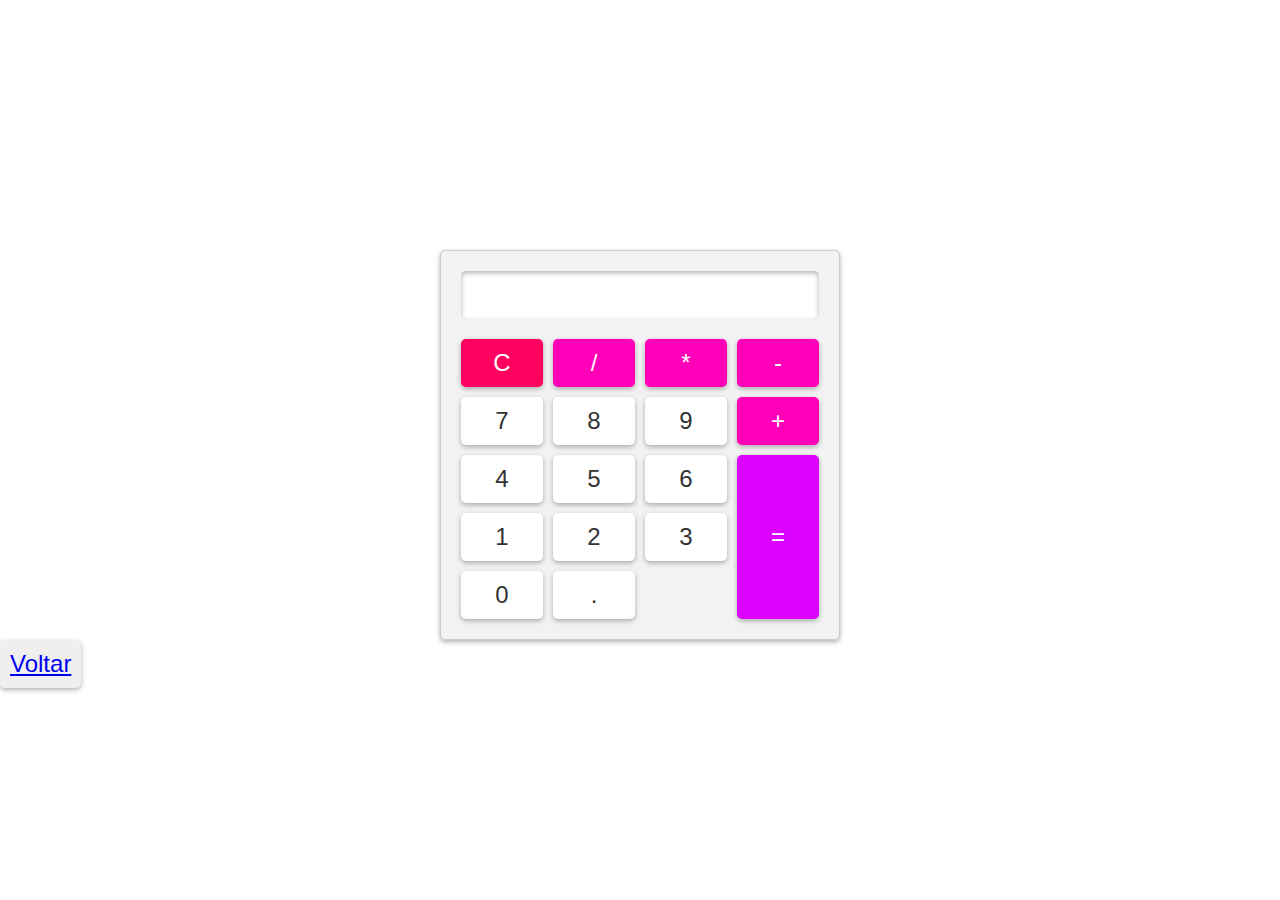
<file: Projectos/Calculadora/index.html>
<!DOCTYPE html>
<html lang="pt-pt">
  <head>
    <meta charset="UTF-8" />
    <meta name="viewport" content="width=device-width, initial-scale=1.0" />
    <link rel="stylesheet" href="style.css" />
    <title>Calculadora</title>
  </head>
  <body>
    <div class="calculator">
      <input type="text" id="result" readonly />
      <div class="buttons">
        <button class="clear" type="button">C</button>
        <button class="operator" type="button">/</button>
        <button class="operator" type="button">*</button>
        <button class="operator" type="button">-</button>
        <button class="number" type="button">7</button>
        <button class="number" type="button">8</button>
        <button class="number" type="button">9</button>
        <button class="operator" type="button">+</button>
        <button class="number" type="button">4</button>
        <button class="number" type="button">5</button>
        <button class="number" type="button">6</button>
        <button class="equals" type="button">=</button>
        <button class="number" type="button">1</button>
        <button class="number" type="button">2</button>
        <button class="number" type="button">3</button>
        <button class="number" type="button">0</button>
        <button class="decimal" type="button">.</button>
      </div>
    </div>
    <div class="sair-calcul">
      <button class="btn" type="button">
        <a href="/../index.html#projectos">Voltar</a>
      </button>
    </div>
    <script src="index.js"></script>
  </body>
</html>
</file>
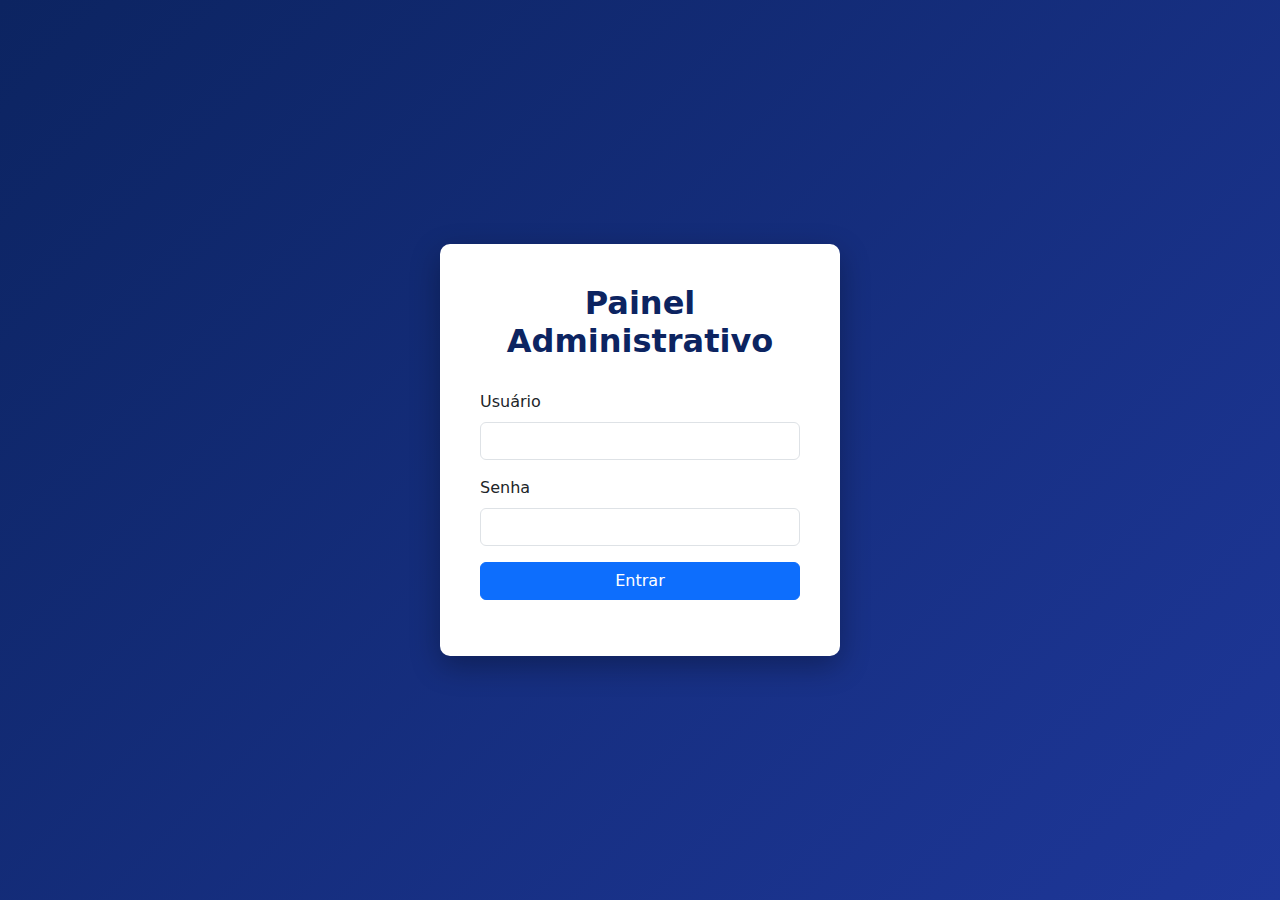
<file: admin/admin-login.html>
<!DOCTYPE html>
<html lang="pt-pt">
<head>
    <meta charset="UTF-8">
    <meta name="viewport" content="width=device-width, initial-scale=1.0">
    <title>Admin - Erikson Teixeira</title>
    <link href="https://cdn.jsdelivr.net/npm/bootstrap@5.0.2/dist/css/bootstrap.min.css" rel="stylesheet">
    <link rel="stylesheet" href="../css/login.css">
</head>
<body>
    <div class="login-container">
        <h2 class="logo">Painel Administrativo</h2>
        <form id="loginForm">
            <div class="mb-3">
                <label for="username" class="form-label">Usuário</label>
                <input type="text" class="form-control" id="username" required>
            </div>
            <div class="mb-3">
                <label for="password" class="form-label">Senha</label>
                <input type="password" class="form-control" id="password" required>
            </div>
            <button type="submit" class="btn btn-primary w-100">Entrar</button>
        </form>
        <div id="message" class="mt-3 text-danger text-center"></div>
    </div>

    <script src="../js/login.js">
        
    </script>
</body>
</html>
</file>
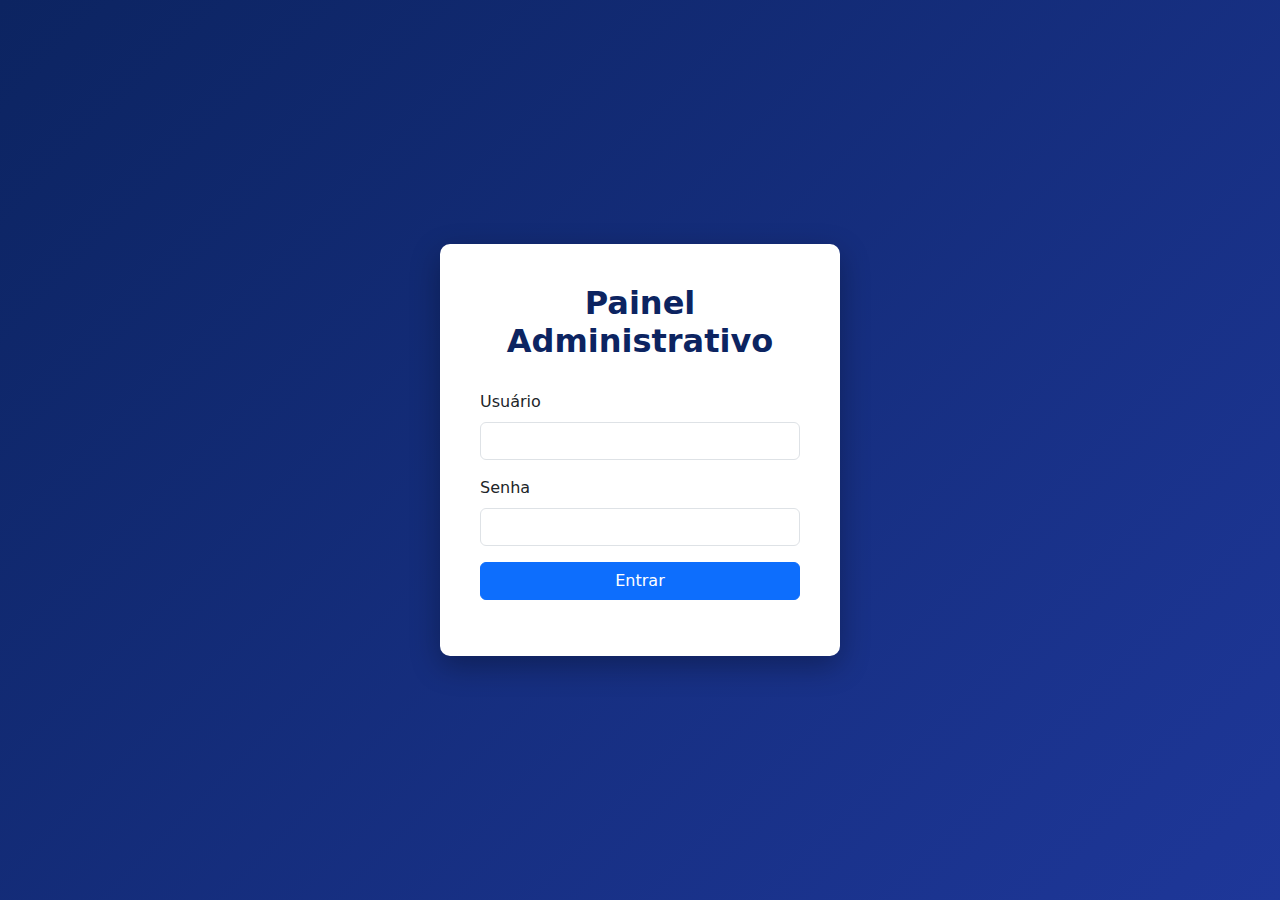
<file: admin/admin-panel.html>
<!DOCTYPE html>
<html lang="pt-pt">
<head>
    <meta charset="UTF-8">
    <meta name="viewport" content="width=device-width, initial-scale=1.0">
    <title>Painel Admin - Erikson Teixeira</title>
    <link href="https://cdn.jsdelivr.net/npm/bootstrap@5.0.2/dist/css/bootstrap.min.css" rel="stylesheet">
    <link href="https://cdn.jsdelivr.net/npm/bootstrap-icons@1.11.0/font/bootstrap-icons.css" rel="stylesheet">
    <link rel="stylesheet" href="../css/admin-panel.css">
</head>
<body>
    <!-- Verificação de login -->
    <script>
        if(!localStorage.getItem('adminLoggedIn')) {
            window.location.href = 'admin-login.html';
        }
    </script>

    <div class="sidebar col-md-3">
        <h4 class="text-center mb-4">Painel Admin</h4>
        <a href="#" class="active" data-section="home"><i class="bi bi-house"></i> Início</a>
        <a href="#" data-section="sobre"><i class="bi bi-person"></i> Sobre</a>
        <a href="#" data-section="tecnologias"><i class="bi bi-code-slash"></i> Tecnologias</a>
        <a href="#" data-section="cursos"><i class="bi bi-book"></i> Cursos</a>
        <a href="#" data-section="experiencias"><i class="bi bi-briefcase"></i> Experiências</a>
        <a href="#" data-section="projetos"><i class="bi bi-folder"></i> Projetos</a>
        <a href="#" data-section="design"><i class="bi bi-palette"></i> Design</a>
        <a href="#" id="logoutBtn"><i class="bi bi-box-arrow-right"></i> Sair</a>
    </div>

    <div class="main-content">
        <!-- Seção Início -->
        <div id="home" class="section-content active">
            <h2>Bem-vindo ao Painel Administrativo</h2>
            <p>Selecione uma seção no menu lateral para editar o conteúdo do seu portfólio.</p>
            
            <div class="row">
                <div class="col-md-4">
                    <div class="card text-center">
                        <div class="card-body">
                            <i class="bi bi-person display-4 text-primary"></i>
                            <h5 class="card-title">Informações Pessoais</h5>
                            <p class="card-text">Gerencie seus dados pessoais e de contato</p>
                        </div>
                    </div>
                </div>
                <div class="col-md-4">
                    <div class="card text-center">
                        <div class="card-body">
                            <i class="bi bi-briefcase display-4 text-success"></i>
                            <h5 class="card-title">Experiências</h5>
                            <p class="card-text">Adicione e edite suas experiências profissionais</p>
                        </div>
                    </div>
                </div>
                <div class="col-md-4">
                    <div class="card text-center">
                        <div class="card-body">
                            <i class="bi bi-folder display-4 text-warning"></i>
                            <h5 class="card-title">Projetos</h5>
                            <p class="card-text">Gerencie seus projetos e portfólio</p>
                        </div>
                    </div>
                </div>
            </div>
        </div>

        <!-- Seção Sobre -->
        <div id="sobre" class="section-content">
            <h2>Editar Informações Pessoais</h2>
            <form id="sobreForm">
                <div class="mb-3">
                    <label for="nome" class="form-label">Nome Completo</label>
                    <input type="text" class="form-control" id="nome" value="Erikson Inácio Dias Teixeira">
                </div>
                <div class="mb-3">
                    <label for="titulo" class="form-label">Título Profissional</label>
                    <input type="text" class="form-control" id="titulo" value="Desenvolvedor Front-End">
                </div>
                <div class="mb-3">
                    <label for="descricao" class="form-label">Descrição Pessoal</label>
                    <textarea class="form-control" id="descricao" rows="5">Apaixonado por tecnologia e por computadores desde os 13 anos de idade...</textarea>
                </div>
                <div class="mb-3">
                    <label for="facebook" class="form-label">Facebook</label>
                    <input type="text" class="form-control" id="facebook" value="https://www.facebook.com/erikson.teixeira.73/">
                </div>
                <div class="mb-3">
                    <label for="instagram" class="form-label">Instagram</label>
                    <input type="text" class="form-control" id="instagram" value="https://www.instagram.com/eriksonteixeira/">
                </div>
                <div class="mb-3">
                    <label for="linkedin" class="form-label">LinkedIn</label>
                    <input type="text" class="form-control" id="linkedin" value="https://www.linkedin.com/in/erikson-teixeira-b912b3145">
                </div>
                <button type="submit" class="btn btn-primary">Salvar Alterações</button>
            </form>
        </div>

        <!-- Seção Tecnologias -->
        <div id="tecnologias" class="section-content">
            <h2>Gerenciar Tecnologias</h2>
            <div class="card">
                <div class="card-header d-flex justify-content-between align-items-center">
                    <h5 class="mb-0">Tecnologias Atuais</h5>
                    <button class="btn btn-sm btn-primary" data-bs-toggle="modal" data-bs-target="#addTechModal">
                        <i class="bi bi-plus"></i> Adicionar Tecnologia
                    </button>
                </div>
                <div class="card-body">
                    <div id="tecnologiasList">
                        <!-- Lista de tecnologias será carregada aqui -->
                    </div>
                </div>
            </div>
        </div>

        <!-- Seção Cursos -->
        <div id="cursos" class="section-content">
            <h2>Gerenciar Cursos</h2>
            <div class="card">
                <div class="card-header d-flex justify-content-between align-items-center">
                    <h5 class="mb-0">Cursos Realizados</h5>
                    <button class="btn btn-sm btn-primary" data-bs-toggle="modal" data-bs-target="#addCourseModal">
                        <i class="bi bi-plus"></i> Adicionar Curso
                    </button>
                </div>
                <div class="card-body">
                    <div id="cursosList">
                        <!-- Lista de cursos será carregada aqui -->
                    </div>
                </div>
            </div>
        </div>

        <!-- Seção Experiências -->
        <div id="experiencias" class="section-content">
            <h2>Gerenciar Experiências Profissionais</h2>
            <div class="card">
                <div class="card-header d-flex justify-content-between align-items-center">
                    <h5 class="mb-0">Experiências</h5>
                    <button class="btn btn-sm btn-primary" data-bs-toggle="modal" data-bs-target="#addExperienceModal">
                        <i class="bi bi-plus"></i> Adicionar Experiência
                    </button>
                </div>
                <div class="card-body">
                    <div id="experienciasList">
                        <!-- Lista de experiências será carregada aqui -->
                    </div>
                </div>
            </div>
        </div>

        <!-- Seção Projetos -->
        <div id="projetos" class="section-content">
            <h2>Gerenciar Projetos</h2>
            <div class="card">
                <div class="card-header d-flex justify-content-between align-items-center">
                    <h5 class="mb-0">Projetos</h5>
                    <button class="btn btn-sm btn-primary" data-bs-toggle="modal" data-bs-target="#addProjectModal">
                        <i class="bi bi-plus"></i> Adicionar Projeto
                    </button>
                </div>
                <div class="card-body">
                    <div id="projetosList">
                        <!-- Lista de projetos será carregada aqui -->
                    </div>
                </div>
            </div>
        </div>

        <!-- Seção Design -->
        <div id="design" class="section-content">
            <h2>Gerenciar Projetos de Design</h2>
            <div class="card">
                <div class="card-header d-flex justify-content-between align-items-center">
                    <h5 class="mb-0">Projetos de Design</h5>
                    <button class="btn btn-sm btn-primary" data-bs-toggle="modal" data-bs-target="#addDesignModal">
                        <i class="bi bi-plus"></i> Adicionar Projeto
                    </button>
                </div>
                <div class="card-body">
                    <div id="designList">
                        <!-- Lista de projetos de design será carregada aqui -->
                    </div>
                </div>
            </div>
        </div>
    </div>

    <!-- Modal para Adicionar Tecnologia -->
    <div class="modal fade" id="addTechModal" tabindex="-1">
        <div class="modal-dialog">
            <div class="modal-content">
                <div class="modal-header">
                    <h5 class="modal-title">Adicionar Tecnologia</h5>
                    <button type="button" class="btn-close" data-bs-dismiss="modal"></button>
                </div>
                <div class="modal-body">
                    <form id="addTechForm">
                        <div class="mb-3">
                            <label for="techName" class="form-label">Nome da Tecnologia</label>
                            <input type="text" class="form-control" id="techName" required>
                        </div>
                        <div class="mb-3">
                            <label for="techCategory" class="form-label">Categoria</label>
                            <select class="form-control" id="techCategory" required>
                                <option value="frontend">Front-End</option>
                                <option value="backend">Back-End & Databases</option>
                                <option value="tools">Ferramentas & Outros</option>
                            </select>
                        </div>
                        <div class="mb-3">
                            <label for="techLevel" class="form-label">Nível (%)</label>
                            <input type="number" class="form-control" id="techLevel" min="0" max="100" required>
                        </div>
                        <div class="mb-3">
                            <label for="techDescription" class="form-label">Descrição do Nível</label>
                            <input type="text" class="form-control" id="techDescription" placeholder="Ex: Básico, Intermediário, Avançado">
                        </div>
                    </form>
                </div>
                <div class="modal-footer">
                    <button type="button" class="btn btn-secondary" data-bs-dismiss="modal">Cancelar</button>
                    <button type="button" class="btn btn-primary" id="saveTechBtn">Salvar</button>
                </div>
            </div>
        </div>
    </div>

    <!-- Modal para Adicionar Curso -->
    <div class="modal fade" id="addCourseModal" tabindex="-1">
        <div class="modal-dialog">
            <div class="modal-content">
                <div class="modal-header">
                    <h5 class="modal-title">Adicionar Curso</h5>
                    <button type="button" class="btn-close" data-bs-dismiss="modal"></button>
                </div>
                <div class="modal-body">
                    <form id="addCourseForm">
                        <div class="mb-3">
                            <label for="courseName" class="form-label">Nome do Curso</label>
                            <input type="text" class="form-control" id="courseName" required>
                        </div>
                        <div class="mb-3">
                            <label for="courseDescription" class="form-label">Descrição</label>
                            <textarea class="form-control" id="courseDescription" rows="3" required></textarea>
                        </div>
                        <div class="mb-3">
                            <label for="courseCertificate" class="form-label">Link do Certificado</label>
                            <input type="text" class="form-control" id="courseCertificate">
                        </div>
                    </form>
                </div>
                <div class="modal-footer">
                    <button type="button" class="btn btn-secondary" data-bs-dismiss="modal">Cancelar</button>
                    <button type="button" class="btn btn-primary" id="saveCourseBtn">Salvar</button>
                </div>
            </div>
        </div>
    </div>

    <!-- Scripts -->
    <script src="https://cdn.jsdelivr.net/npm/bootstrap@5.0.2/dist/js/bootstrap.bundle.min.js"></script>
    <script src="../js/admin-panel.js">  
    </script>
</body>
</html>
</file>
<file: Projectos/Calculadora/style.css>
* {
  box-sizing: border-box;
  margin: 0;
}

body {
  align-content: center;
  align-items: center;
}
.calculator {
  /*cor do fundo da calculadora*/
  background-color: #f2f2f2;
  /*fundo da calculadora*/
  /*espaçamento dentro da div*/
  padding: 20px;
  /*Tamanho máximo da calculadora*/
  max-width: 400px;
  /*Colocando a calculadora no centro*/
  margin: 0 auto;
  /*bordas da calculadora*/
  border: solid 1px #ccc;
  /*sombra em volta da calculadora*/
  box-shadow: 0 2px 5px rgba(0, 0, 0, 0.3);
  /*curvatura da borda*/
  border-radius: 5px;
  /*margem entre o topo e a calculadora*/
  margin-top: 250px;
}

/*id do input de texto*/
#result {
  width: 100%;
  padding: 10px;
  font-size: 24px;
  border: none;
  box-shadow: 0 2px 5px rgba(0, 0, 0, 0.3) inset;
  border-radius: 5px;
}

.buttons {
  display: grid;
  grid-template-columns: repeat(4, 1fr);
  grid-gap: 10px;
  margin-top: 20px;
}

button {
  padding: 10px;
  font-size: 24px;
  border: none;
  box-shadow: 0 2px 5px rgba(0, 0, 0, 0.3);
  border-radius: 5px;
  cursor: pointer;
  transition: background-color 0.3s ease;
}

button:hover {
  background-color: #ddd;
}

.number,
.decimal {
  background-color: #fff;
  color: #333;
}

.clear {
  background-color: #ff025f;
  color: #fff;
}

.operator {
  background-color: #ff00b8;
  color: #fff;
}
/*Botão de resultado*/
.equals {
  /*Cor do botão*/
  background-color: #db03ff;
  /*Cor do texto*/
  color: #fff;
  /*Alargar botão para que ocupe o espaço de 3 linhas*/
  grid-row: span 3;
}
</file>
<file: css/login.css>
body {
            background: linear-gradient(135deg, #0c2461, #1e3799);
            height: 100vh;
            display: flex;
            align-items: center;
            justify-content: center;
        }
        .login-container {
            background: white;
            border-radius: 10px;
            box-shadow: 0 10px 30px rgba(0,0,0,0.3);
            padding: 40px;
            width: 100%;
            max-width: 400px;
        }
        .logo {
            text-align: center;
            margin-bottom: 30px;
            color: #0c2461;
            font-weight: bold;
        }
</file>
<file: css/admin-panel.css>
body {
            background-color: #f8f9fa;
        }
        .sidebar {
            background: #0c2461;
            color: white;
            height: 100vh;
            position: fixed;
            padding-top: 20px;
        }
        .sidebar a {
            color: white;
            text-decoration: none;
            display: block;
            padding: 10px 15px;
            margin: 5px 0;
            border-radius: 5px;
        }
        .sidebar a:hover, .sidebar a.active {
            background: #1e3799;
        }
        .main-content {
            margin-left: 250px;
            padding: 20px;
        }
        .section-content {
            display: none;
        }
        .section-content.active {
            display: block;
        }
        .card {
            margin-bottom: 20px;
            box-shadow: 0 2px 10px rgba(0,0,0,0.1);
        }
</file>
